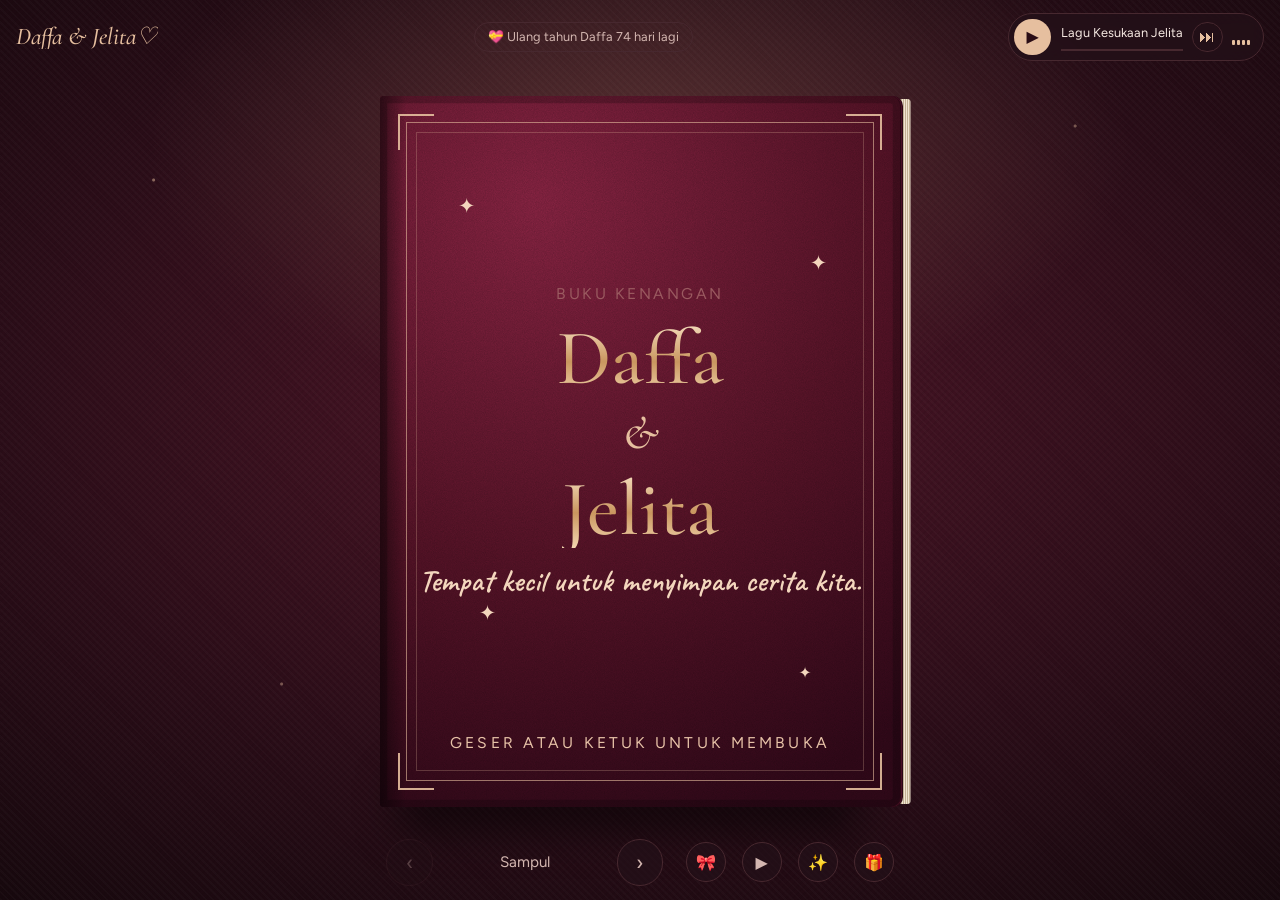
<file: index.html>
<!DOCTYPE html>
<html lang="id">
<head>
<meta charset="utf-8">
<meta name="viewport" content="width=device-width, initial-scale=1, viewport-fit=cover">
<title>Daffa &amp; Jelita</title>
<meta name="description" content="Buku kenangan Daffa dan Jelita.">
<link rel="preconnect" href="https://fonts.googleapis.com">
<link rel="preconnect" href="https://fonts.gstatic.com" crossorigin>
<link href="https://fonts.googleapis.com/css2?family=Cormorant+Garamond:ital,wght@0,500;0,600;1,500&family=Caveat:wght@600&family=Figtree:wght@400;500;600&display=swap" rel="stylesheet">
<link rel="stylesheet" href="css/style.css">
<link rel="stylesheet" href="css/extras.css">
</head>
<body>
<div class="desk" aria-hidden="true"></div>
<div class="candle-light" aria-hidden="true"></div>
<header class="top">
  <span class="top__brand" id="brand">Daffa &amp; Jelita</span>
  <span class="chip" id="chip"></span>
  <div class="player" id="player" hidden>
    <button class="player__btn" id="playBtn" type="button" aria-label="Putar musik">▶</button>
    <div class="player__info"><span class="player__title" id="songTitle"></span><span class="player__bar"><i id="progress"></i></span></div>
    <button class="player__next" id="nextBtn" type="button" aria-label="Lagu berikutnya" hidden>⏭</button>
    <span class="viz" aria-hidden="true"><i></i><i></i><i></i><i></i></span>
  </div>
</header>
<main class="stage">
  <div class="book book--closed" id="book" tabindex="0" aria-label="Buku kenangan. Gunakan tombol panah atau geser untuk membalik halaman.">
    <i class="edge edge--l" aria-hidden="true"></i><i class="edge edge--r" aria-hidden="true"></i><i class="tail" aria-hidden="true"></i>
    <div class="book__spread" id="bookSpread"></div>
  </div>
  <noscript><p>Aktifkan JavaScript untuk membuka buku ini.</p></noscript>
</main>
<footer class="ctl">
  <div class="ctl__nav">
    <button class="icon-btn" id="bookPrev" type="button" aria-label="Halaman sebelumnya">‹</button>
    <span id="bookCount" aria-live="polite"></span>
    <button class="icon-btn" id="bookNext" type="button" aria-label="Halaman berikutnya">›</button>
  </div>
  <div class="ctl__tools">
    <button class="icon-btn icon-btn--sm" id="stickBtn" type="button" aria-label="Tempel stiker" aria-pressed="false">🎀</button>
    <button class="icon-btn icon-btn--sm" id="autoBtn" type="button" aria-label="Mode cerita otomatis" aria-pressed="false">▶</button>
    <button class="icon-btn icon-btn--sm" id="menuBtn" type="button" aria-label="Menu ajaib" aria-pressed="false">✨</button>
    <button class="icon-btn icon-btn--sm" id="labBtn" type="button" aria-label="Kotak fitur" aria-pressed="false">🎁</button>
  </div>
</footer>
<div class="menu" id="menu" role="group" aria-label="Menu ajaib" hidden>
  <button type="button" id="mCandle" aria-pressed="false"><b>🕯️</b><span>Suasana lilin</span></button>
  <button type="button" id="mPetal"><b>💐</b><span>Hujan kelopak</span></button>
  <button type="button" id="mRandom"><b>🎲</b><span>Acak kenangan</span></button>
  <button type="button" id="mPaper"><b>🎨</b><span>Warna kertas</span></button>
  <button type="button" id="mSleep" aria-pressed="false"><b>🌙</b><span>Timer tidur</span></button>
  <button type="button" id="mFull"><b>⛶</b><span>Layar penuh</span></button>
  <button type="button" id="mSparkle" aria-pressed="true"><b>✨</b><span>Jejak kilau</span></button>
  <button type="button" id="mBalloon"><b>🎈</b><span>Balon hati</span></button>
  <button type="button" id="mRain" aria-pressed="false"><b>🌧️</b><span>Suara hujan</span></button>
  <button type="button" id="mMark"><b>🔖</b><span>Tandai halaman</span></button>
  <button type="button" id="mGoMark"><b>📑</b><span>Ke penanda</span></button>
  <button type="button" id="mFav"><b>💗</b><span>Foto favorit</span></button>
  <button type="button" id="sfxBtn" aria-pressed="true"><b id="sfxIcon">🔊</b><span>Suara halaman</span></button>
</div>
<button class="cat" id="cat" type="button" aria-label="Kucing kecil">🐱</button>
<div class="tray" id="tray" role="group" aria-label="Tempel stiker" hidden>
  <p class="tray__hint">Pilih stiker, lalu ketuk halaman untuk menempel. Ketuk stiker untuk melepas.</p>
  <div class="tray__row" id="trayRow"></div>
  <div class="tray__act"><button type="button" id="trayClear">Hapus di halaman ini</button><button type="button" id="trayDone">Selesai</button></div>
</div>

<div class="lightbox" id="lightbox" role="dialog" aria-modal="true" aria-label="Pratinjau foto" hidden>
  <button class="lb__fav" id="lbFav" type="button" aria-label="Tandai favorit">♡</button>
  <button class="lb__close" id="lbClose" type="button" aria-label="Tutup">✕</button>
  <button class="lb__nav lb__prev" id="lbPrev" type="button" aria-label="Sebelumnya">‹</button>
  <button class="lb__nav lb__next" id="lbNext" type="button" aria-label="Berikutnya">›</button>
  <div class="lb__body"><img id="lbImg" alt=""><div class="lb__meta" id="lbMeta"></div></div>
</div>
<audio id="audio" preload="none"></audio>

<script src="js/config.js"></script>
<script src="js/quotes.js"></script>
<script src="js/gallery.js"></script>
<script src="js/app.js"></script>
<script src="js/extras.js"></script>
</body>
</html>
</file>
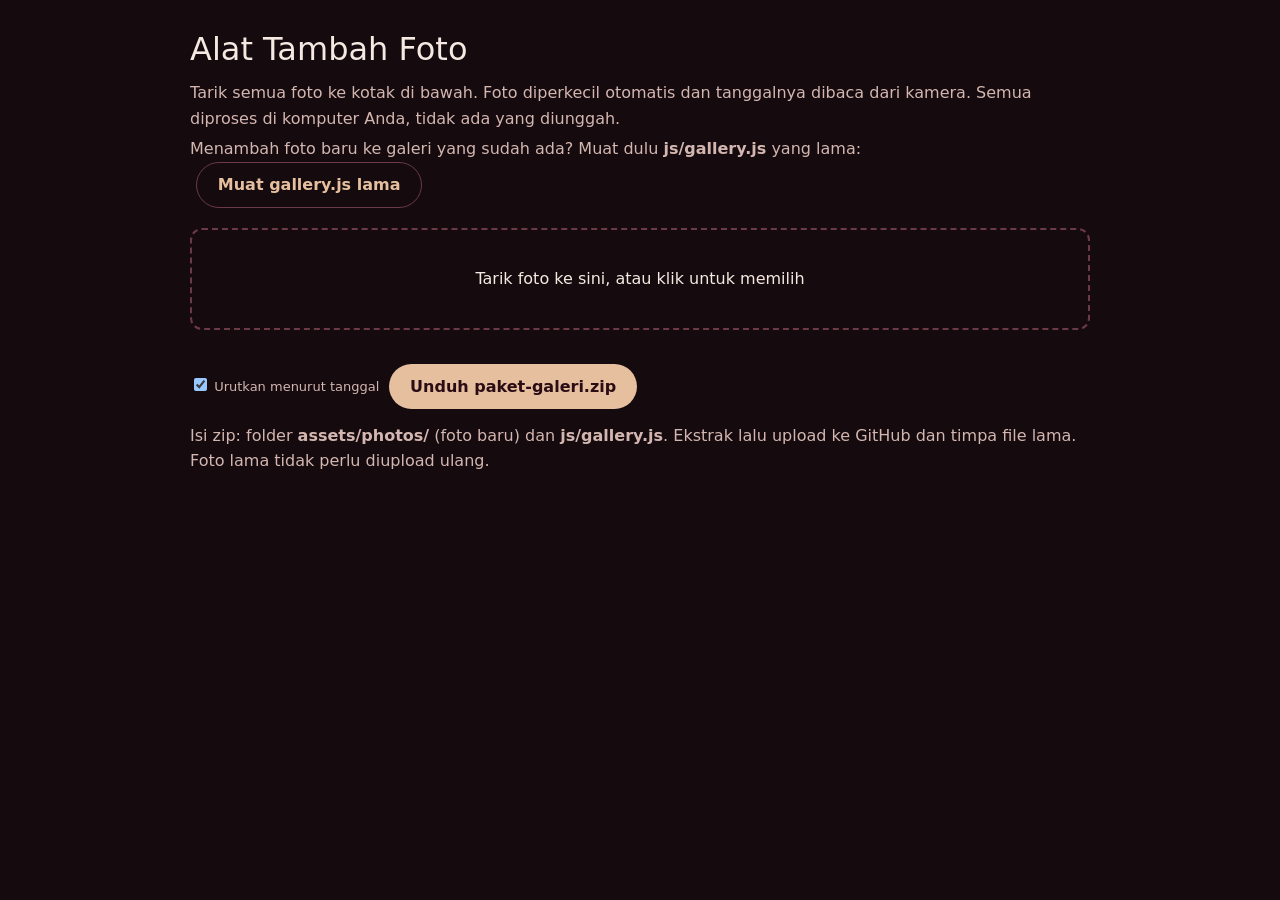
<file: tambah-foto.html>
<!DOCTYPE html>
<html lang="id"><head><meta charset="utf-8"><meta name="viewport" content="width=device-width,initial-scale=1">
<title>Alat Tambah Foto</title>
<style>
:root{color-scheme:dark}*{box-sizing:border-box}
body{margin:0;background:#150a0e;color:#f6e9e2;font:16px/1.6 system-ui,sans-serif;padding:24px}
main{max-width:900px;margin:auto}h1{font-weight:500;margin:0 0 4px}p{color:#d3b6b0;margin:.3rem 0}
.drop{margin:20px 0;border:2px dashed #6b3a46;border-radius:12px;padding:36px 16px;text-align:center;cursor:pointer}
.drop.on{background:#2a131b;border-color:#e6bf9f}
button,.btn{font:inherit;background:#e6bf9f;color:#2a0c15;border:0;border-radius:999px;padding:.6rem 1.3rem;cursor:pointer;font-weight:600}
.ghost{background:none;color:#e6bf9f;border:1px solid #6b3a46}
.row{display:grid;grid-template-columns:90px 1fr;gap:12px;padding:12px;margin:10px 0;background:#231119;border-radius:10px}
.row img{width:90px;height:90px;object-fit:cover;border-radius:6px;background:#35091a}
.f{display:grid;grid-template-columns:repeat(auto-fit,minmax(150px,1fr));gap:8px}
input[type=text],input[type=date],textarea{width:100%;font:inherit;font-size:14px;background:#150a0e;color:inherit;border:1px solid #47282f;border-radius:6px;padding:6px 8px}
label{font-size:13px;color:#d3b6b0;display:block}.bar{display:flex;gap:10px;flex-wrap:wrap;align-items:center;margin:14px 0}
#status{color:#e6bf9f;font-size:14px}.err{color:#ff9aa8;font-size:14px}.x{background:none;color:#ff9aa8;padding:0;font-size:13px}
</style></head><body><main>
<h1>Alat Tambah Foto</h1>
<p>Tarik semua foto ke kotak di bawah. Foto diperkecil otomatis dan tanggalnya dibaca dari kamera. Semua diproses di komputer Anda, tidak ada yang diunggah.</p>
<p>Menambah foto baru ke galeri yang sudah ada? Muat dulu <b>js/gallery.js</b> yang lama:
<label class="btn ghost" style="display:inline-block;margin-left:6px">Muat gallery.js lama<input id="old" type="file" accept=".js" hidden></label></p>
<div class="drop" id="drop">Tarik foto ke sini, atau klik untuk memilih<input id="pick" type="file" accept="image/*" multiple hidden></div>
<div class="bar"><span id="status"></span></div>
<div id="errs" class="err"></div>
<div id="list"></div>
<div class="bar"><label><input id="sort" type="checkbox" checked> Urutkan menurut tanggal</label><button id="dl" type="button">Unduh paket-galeri.zip</button></div>
<p>Isi zip: folder <b>assets/photos/</b> (foto baru) dan <b>js/gallery.js</b>. Ekstrak lalu upload ke GitHub dan timpa file lama. Foto lama tidak perlu diupload ulang.</p>
</main>
<script>
const $=id=>document.getElementById(id);
const MONTHS=["Januari","Februari","Maret","April","Mei","Juni","Juli","Agustus","September","Oktober","November","Desember"];
const idDate=iso=>{const m=/^(\d{4})-(\d{2})-(\d{2})$/.exec(iso||"");return m?`${+m[3]} ${MONTHS[+m[2]-1]} ${m[1]}`:""};
//#zip-start
function crc32(b){let c=0xFFFFFFFF;for(let i=0;i<b.length;i++){c^=b[i];for(let k=0;k<8;k++)c=(c>>>1)^(0xEDB88320&-(c&1));}return(~c)>>>0}
function makeZip(files){
  const enc=new TextEncoder(),parts=[],central=[];let offset=0;
  const w16=n=>[n&255,(n>>8)&255],w32=n=>[n&255,(n>>8)&255,(n>>16)&255,(n>>>24)&255];
  for(const f of files){
    const name=enc.encode(f.name),crc=crc32(f.data),size=f.data.length;
    const common=[...w16(20),...w16(0x0800),...w16(0),...w16(0),...w16(33),...w32(crc),...w32(size),...w32(size),...w16(name.length),...w16(0)];
    const local=new Uint8Array([...w32(0x04034b50),...common]);
    parts.push(local,name,f.data);
    central.push(new Uint8Array([...w32(0x02014b50),...w16(20),...common,...w16(0),...w16(0),...w16(0),...w32(0),...w32(offset)]),name);
    offset+=local.length+name.length+size;
  }
  const cdSize=central.reduce((a,p)=>a+p.length,0);
  const end=new Uint8Array([...w32(0x06054b50),...w16(0),...w16(0),...w16(files.length),...w16(files.length),...w32(cdSize),...w32(offset),...w16(0)]);
  return new Blob([...parts,...central,end],{type:"application/zip"});
}
//#zip-end
async function exifDate(file){
  try{
    const v=new DataView(await file.slice(0,131072).arrayBuffer());
    if(v.getUint16(0)!==0xFFD8)return null;
    let o=2;
    while(o<v.byteLength-10){
      const m=v.getUint16(o),len=v.getUint16(o+2);
      if(m===0xFFE1&&v.getUint32(o+4)===0x45786966)return readTiff(v,o+10);
      if((m&0xFF00)!==0xFF00)break;
      o+=2+len;
    }
  }catch(e){}
  return null;
}
function readTiff(v,t){
  const le=v.getUint16(t)===0x4949,u16=p=>v.getUint16(p,le),u32=p=>v.getUint32(p,le);
  const find=(ifd,tag)=>{const n=u16(ifd);for(let i=0;i<n;i++){const e=ifd+2+i*12;if(u16(e)===tag)return e}return null};
  const ptr=find(t+u32(t+4),0x8769);if(ptr===null)return null;
  const exif=t+u32(ptr+8);
  let e=find(exif,0x9003);if(e===null)e=find(exif,0x9004);if(e===null)return null;
  const off=t+u32(e+8);let s="";for(let i=0;i<10;i++)s+=String.fromCharCode(v.getUint8(off+i));
  const m=s.match(/^(\d{4}):(\d{2}):(\d{2})/);return m?`${m[1]}-${m[2]}-${m[3]}`:null;
}
const isoFromMs=ms=>{const d=new Date(ms);return`${d.getFullYear()}-${String(d.getMonth()+1).padStart(2,"0")}-${String(d.getDate()).padStart(2,"0")}`};
async function loadBitmap(file){
  if(window.createImageBitmap){try{return await createImageBitmap(file,{imageOrientation:"from-image"})}catch(e){}}
  const url=URL.createObjectURL(file);
  try{return await new Promise((res,rej)=>{const i=new Image();i.onload=()=>res(i);i.onerror=()=>rej(new Error("gagal"));i.src=url})}
  finally{setTimeout(()=>URL.revokeObjectURL(url),5000)}
}
const items=[];
const usedNames=()=>new Set(items.map(i=>i.name));
function uniqueName(base){const used=usedNames();let n=base,k=2;while(used.has(n))n=base+"-"+k++;return n}
async function addFiles(files){
  const list=[...files].filter(f=>/^image\//.test(f.type)||/\.(jpe?g|png|webp|heic|heif)$/i.test(f.name));
  $("errs").textContent="";const errs=[];
  for(let n=0;n<list.length;n++){
    const f=list[n];$("status").textContent=`Memproses ${n+1} dari ${list.length}...`;
    try{
      const taken=(await exifDate(f))||isoFromMs(f.lastModified);
      const bmp=await loadBitmap(f),s=Math.min(1,1600/Math.max(bmp.width,bmp.height));
      const cv=document.createElement("canvas");cv.width=Math.round(bmp.width*s);cv.height=Math.round(bmp.height*s);
      cv.getContext("2d").drawImage(bmp,0,0,cv.width,cv.height);
      const blob=await new Promise(r=>cv.toBlob(r,"image/jpeg",.82));
      if(!blob)throw new Error("gagal");
      const base=f.name.replace(/\.[^.]+$/,"").toLowerCase().replace(/[^a-z0-9]+/g,"-").replace(/^-|-$/g,"")||"foto";
      items.push({name:uniqueName(base),blob,thumb:URL.createObjectURL(blob),title:"",taken,location:"",caption:"",story:"",featured:false});
    }catch(e){errs.push(f.name)}
  }
  $("status").textContent=`${items.length} foto siap.`;
  if(errs.length)$("errs").textContent="Tidak bisa dibaca (format HEIC? ubah dulu ke JPG): "+errs.join(", ");
  render();
}
function render(){
  const box=$("list");box.innerHTML="";
  items.forEach((it,i)=>{
    const d=document.createElement("div");d.className="row";
    d.innerHTML=`<img alt=""><div><div class="f">
    <label>Judul<input type="text" data-i="${i}" data-k="title"></label>
    <label>Tanggal<input type="date" data-i="${i}" data-k="taken"></label>
    <label>Lokasi<input type="text" data-i="${i}" data-k="location"></label></div>
    <div class="f" style="margin-top:8px"><label>Caption<input type="text" data-i="${i}" data-k="caption"></label>
    <label>Cerita<input type="text" data-i="${i}" data-k="story"></label></div>
    <div class="bar" style="margin:8px 0 0"><label><input type="checkbox" data-i="${i}" data-k="featured"> Foto utama (tampil besar)</label>
    <button class="x" type="button" data-del="${i}">Hapus</button><span style="font-size:12px;color:#8a6a70">${it.existing?it.image:"assets/photos/"+it.name+".jpg"}</span></div></div>`;
    const img=d.querySelector("img");img.src=it.thumb||it.image||"";img.onerror=()=>{img.style.visibility="hidden"};
    d.querySelectorAll("[data-k]").forEach(inp=>{const k=inp.dataset.k;if(k==="featured")inp.checked=!!it.featured;else inp.value=it[k]||""});
    box.appendChild(d);
  });
}
$("list").addEventListener("input",e=>{const t=e.target,i=t.dataset.i;if(i===undefined)return;items[i][t.dataset.k]=t.dataset.k==="featured"?t.checked:t.value});
$("list").addEventListener("click",e=>{const i=e.target.dataset.del;if(i===undefined)return;items.splice(+i,1);render();$("status").textContent=`${items.length} foto siap.`});
const drop=$("drop");
drop.onclick=()=>$("pick").click();
$("pick").onchange=e=>{addFiles(e.target.files);e.target.value=""};
["dragenter","dragover"].forEach(ev=>drop.addEventListener(ev,e=>{e.preventDefault();drop.classList.add("on")}));
["dragleave","drop"].forEach(ev=>drop.addEventListener(ev,e=>{e.preventDefault();drop.classList.remove("on")}));
drop.addEventListener("drop",e=>addFiles(e.dataTransfer.files));
$("old").onchange=async e=>{
  const f=e.target.files[0];if(!f)return;
  try{
    const data=new Function((await f.text())+"\n;return galleryData;")();
    data.forEach(g=>{const base=(g.image||"").split("/").pop().replace(/\.[^.]+$/,"");items.push({existing:true,image:g.image,name:base,thumb:"",title:g.title||"",taken:g.taken||"",location:g.location||"",caption:g.caption||"",story:g.story||"",featured:!!g.featured,date:g.date,id:g.id})});
    $("status").textContent=`${data.length} foto lama dimuat. Total ${items.length}.`;render();
  }catch(err){$("errs").textContent="gallery.js lama tidak bisa dibaca."}
  e.target.value="";
};
$("dl").onclick=async()=>{
  if(!items.length){alert("Belum ada foto.");return}
  const order=items.map((it,i)=>({it,i}));
  if($("sort").checked)order.sort((a,b)=>(a.it.taken||"9999").localeCompare(b.it.taken||"9999")||a.i-b.i);
  const data=order.map(({it})=>{
    const o={image:it.existing?it.image:"assets/photos/"+it.name+".jpg"};
    if(it.title)o.title=it.title;
    if(it.taken){o.taken=it.taken;o.date=idDate(it.taken)}else if(it.date)o.date=it.date;
    if(it.location)o.location=it.location;if(it.caption)o.caption=it.caption;if(it.story)o.story=it.story;if(it.featured)o.featured=true;
    return o;
  });
  const js="// Dibuat otomatis oleh tambah-foto.html. Boleh diedit manual.\nconst galleryData = "+JSON.stringify(data,null,2)+";\n";
  const files=[{name:"js/gallery.js",data:new TextEncoder().encode(js)}];
  for(const it of items)if(!it.existing)files.push({name:"assets/photos/"+it.name+".jpg",data:new Uint8Array(await it.blob.arrayBuffer())});
  const a=document.createElement("a");a.href=URL.createObjectURL(makeZip(files));a.download="paket-galeri.zip";document.body.appendChild(a);a.click();a.remove();
};
</script></body></html>
</file>
<file: css/extras.css>
/* ===== Kotak Fitur (extras) ===== */
.fxl{position:fixed;inset:0;pointer-events:none;overflow:hidden;z-index:80}
.fxl>div{position:absolute;inset:0}
.fx-snow i{position:absolute;top:-12px;border-radius:50%;background:#fff;opacity:.8;animation:fxfall linear infinite}
@keyframes fxfall{to{transform:translate(var(--sx,0),108vh)}}
.fx-ff i{position:absolute;width:5px;height:5px;border-radius:50%;background:#ffe9a8;box-shadow:0 0 10px 3px rgba(255,230,150,.7);opacity:0;animation:fxwander linear infinite}
@keyframes fxwander{0%{transform:translate(0,0);opacity:0}15%{opacity:1}35%{transform:translate(var(--x1),var(--y1))}65%{transform:translate(var(--x2),var(--y2));opacity:.85}100%{transform:translate(var(--x1),var(--y2));opacity:0}}
.fx-rise i,.fx-bub i{position:absolute;bottom:-12vh;font-style:normal;animation:fxrise linear infinite}
.fx-bub i{border-radius:50%;border:1px solid rgba(255,255,255,.55);background:radial-gradient(circle at 30% 30%,rgba(255,255,255,.5),rgba(255,255,255,.05) 60%)}
@keyframes fxrise{to{transform:translate(var(--sx,0),-118vh)}}
.fx-fogs{position:absolute;inset:0;pointer-events:none}.fx-fogs i{position:absolute;left:-30%;width:90%;height:36%;background:radial-gradient(ellipse,rgba(255,255,255,.08),transparent 70%);animation:fxfog linear infinite alternate}
@keyframes fxfog{to{transform:translateX(60%)}}
.fx-aurora{position:absolute;left:0;right:0;top:0;height:48%!important;bottom:auto;background:linear-gradient(100deg,transparent,rgba(120,255,200,.14),rgba(200,120,255,.16),rgba(120,200,255,.12),transparent);background-size:220% 100%;-webkit-mask-image:linear-gradient(#000,transparent);mask-image:linear-gradient(#000,transparent);animation:fxaur 16s linear infinite}
@keyframes fxaur{to{background-position:-220% 0}}
.fx-vig{background:radial-gradient(75% 65% at 50% 50%,transparent 55%,rgba(0,0,0,.65))}
.fx-cine::before,.fx-cine::after{content:"";position:fixed;left:0;right:0;height:7vh;background:#000;z-index:95;pointer-events:none}
.fx-cine::before{top:0}.fx-cine::after{bottom:0}
.fx-grain{opacity:.14;background-image:url("data:image/svg+xml;utf8,<svg xmlns='http://www.w3.org/2000/svg' width='160' height='160'><filter id='n'><feTurbulence type='fractalNoise' baseFrequency='.9' numOctaves='2' stitchTiles='stitch'/></filter><rect width='100%' height='100%' filter='url(%23n)'/></svg>");animation:fxgr .5s steps(3) infinite}
@keyframes fxgr{33%{background-position:40px 20px}66%{background-position:-30px 50px}}
.fx-flit i{position:absolute;font-style:normal;font-size:26px;animation:fxflit ease-in-out infinite alternate}
@keyframes fxflit{0%{transform:translate(0,0) rotate(-8deg)}50%{transform:translate(var(--x1),var(--y1)) rotate(10deg)}100%{transform:translate(var(--x2),var(--y2)) rotate(-6deg)}}
.walker{position:fixed;bottom:.2rem;left:0;z-index:70;font-size:1.8rem;font-style:normal;pointer-events:none}
.fx-curtain{position:fixed!important;inset:0;z-index:200;pointer-events:none}
.fx-curtain i{position:absolute;top:0;bottom:0;width:52%;background:repeating-linear-gradient(90deg,#7a1228 0 18px,#5a0d1d 18px 34px,#8c1a33 34px 46px);transition:transform 1.3s cubic-bezier(.6,.05,.3,1);box-shadow:0 0 40px rgba(0,0,0,.7)}
.fx-curtain .cl{left:0;transform:translateX(-100%)}.fx-curtain .cr{right:0;transform:translateX(100%)}
.fx-curtain.shut .cl,.fx-curtain.shut .cr{transform:none}
.deskc-1 .desk{filter:hue-rotate(205deg)}.deskc-2 .desk{filter:hue-rotate(95deg)}.deskc-3 .desk{filter:grayscale(1) brightness(.85)}
.frm-1 .polaroid{background:#1d1316;color:#f6e9e2}.frm-1 .polaroid__cap small{color:#cdb8b0}
.frm-2 .polaroid{background:#ffe3ec}.frm-3 .polaroid{background:#f4ead8;box-shadow:none}
/* overlay & modal */
.fxo{position:fixed;inset:0;z-index:170;display:grid;place-items:center;background:rgba(12,4,7,.78);backdrop-filter:blur(5px)}
.fxo__x{position:absolute;top:.8rem;right:.8rem;width:2.6rem;height:2.6rem;border-radius:50%;border:1px solid rgba(255,246,240,.4);background:rgba(0,0,0,.3);color:#fff6f0;font-size:1.1rem;cursor:pointer;z-index:3}
.fxm__card{position:relative;width:min(94vw,460px);max-height:86svh;overflow:auto;padding:1.4rem 1.2rem 1.2rem;background:#231119;border:1px solid var(--line);border-radius:18px;box-shadow:0 20px 60px rgba(0,0,0,.6);text-align:center}
.fxm__card h3{font:500 1.7rem var(--font-display);color:var(--accent);margin-bottom:.8rem}.fxm__card .fxo__x{top:.6rem;right:.6rem;width:2.2rem;height:2.2rem;font-size:.9rem}
.fxm__btn{margin:.3rem;padding:.55rem 1rem;border-radius:999px;border:1px solid var(--line);background:rgba(230,191,159,.08);color:var(--text);cursor:pointer;font:inherit;font-size:.9rem}
.fxm__btn:hover{background:rgba(230,191,159,.2)}
.fxm__row{display:flex;flex-wrap:wrap;justify-content:center}.fxm__info{font-size:.85rem;color:var(--muted);margin:.5rem 0}
.fxm__ta,.fxm__in{display:block;width:100%;margin:.4rem 0;padding:.6rem .8rem;border-radius:10px;border:1px solid var(--line);background:#150a0e;color:var(--text);font:inherit}
.fxm__ta{min-height:6rem;resize:vertical}
.fxm__big{font-size:4.5rem;line-height:1;cursor:pointer;margin:.6rem 0;user-select:none}.fxm__big.shake{animation:fxshake .5s}
@keyframes fxshake{20%{transform:rotate(-14deg)}40%{transform:rotate(12deg)}60%{transform:rotate(-9deg)}80%{transform:rotate(6deg)}}
.fxm__big2{font:600 1.7rem/1.3 var(--font-hand);color:var(--text);margin:1rem 0}.fxm__res{font:600 1.5rem/1.3 var(--font-hand);color:var(--accent);margin:.8rem 0;min-height:2rem}
.fx-guess__img{max-width:100%;max-height:42svh;margin:0 auto .6rem;border:8px solid #fffaf2;border-radius:2px;display:block}
.fx-sheet{display:grid;grid-template-columns:repeat(auto-fill,minmax(80px,1fr));gap:.4rem}
.fx-sheet__t{padding:0;border:0;background:#150a0e;aspect-ratio:1;cursor:pointer;overflow:hidden;border-radius:4px}.fx-sheet__t img{width:100%;height:100%;object-fit:cover;transition:transform .4s}.fx-sheet__t:hover img{transform:scale(1.1)}
.fx-mem{display:grid;gap:.5rem;margin-top:.5rem}
.mcard{position:relative;aspect-ratio:1;padding:0;border:0;background:none;cursor:pointer;perspective:600px}
.mcard__b,.mcard__f{position:absolute;inset:0;display:grid;place-items:center;border-radius:8px;backface-visibility:hidden;transition:transform .5s}
.mcard__b{background:linear-gradient(135deg,#7a1f3d,#3b0b1c);font-size:1.6rem;border:1px solid rgba(230,191,159,.4)}
.mcard__f{transform:rotateY(180deg);overflow:hidden;background:#fffaf2;padding:3px}.mcard__f img{width:100%;height:100%;object-fit:cover;border-radius:5px}
.mcard.up .mcard__b{transform:rotateY(180deg)}.mcard.up .mcard__f{transform:none}.mcard.ok{opacity:.55}
/* slideshow */
.fx-reel{background:#000;z-index:180}.fx-reel img{position:absolute;inset:0;width:100%;height:100%;object-fit:contain;opacity:0;transition:opacity 1.6s}
.fx-reel img.on{opacity:1;animation:fxkb 7s ease-out forwards}
@keyframes fxkb{from{transform:scale(1)}to{transform:scale(1.07) translate(var(--kx,0),var(--ky,0))}}
.fx-reel__cap{position:absolute;left:0;right:0;bottom:6vh;text-align:center;font:600 clamp(1.4rem,4vw,2.2rem) var(--font-hand);color:#fff6ec;text-shadow:0 2px 10px rgba(0,0,0,.8);z-index:2}
/* langit */
.fx-sky{background:radial-gradient(80% 80% at 50% 40%,#1b0f2a,#07030c)}
.fx-sky svg{position:absolute;inset:0;width:100%;height:100%}.fx-sky polyline{fill:none;stroke:rgba(230,191,159,.35);stroke-width:1;vector-effect:non-scaling-stroke;stroke-dasharray:4 4}
.fx-sky__s{position:absolute;translate:-50% -50%;background:none;border:0;color:#ffe9b8;font-size:1.7rem;cursor:pointer;text-shadow:0 0 12px rgba(255,220,150,.9);animation:fxtw 3s ease-in-out infinite}
@keyframes fxtw{50%{opacity:.45;transform:scale(.8)}}
.fx-sky__h{position:absolute;bottom:3vh;left:0;right:0;text-align:center;color:var(--muted);font-size:.9rem}
/* napas */
.fx-breathe{background:radial-gradient(70% 70% at 50% 50%,#2a1520,#0d0509)}
.fx-breathe__ring{width:min(60vw,320px);aspect-ratio:1;border-radius:50%;background:radial-gradient(circle,rgba(230,191,159,.35),rgba(230,191,159,.05) 70%);border:1px solid rgba(230,191,159,.5);animation:fxbreath 14s ease-in-out infinite}
@keyframes fxbreath{0%{transform:scale(.55)}28%,57%{transform:scale(1)}100%{transform:scale(.55)}}
.fx-breathe__t{position:absolute;bottom:18vh;font:600 1.8rem var(--font-hand);color:var(--accent)}
/* jam */
.fx-clock{position:fixed!important;inset:auto!important;left:1rem;top:4.2rem;width:78px;height:78px;border-radius:50%;background:rgba(35,17,25,.7);border:1px solid var(--line);z-index:85}
.fx-clock i{position:absolute;left:50%;bottom:50%;width:2px;background:var(--accent);transform-origin:50% 100%;border-radius:2px}
.fx-clock .h{height:20px}.fx-clock .m{height:30px;opacity:.85}.fx-clock .s{height:32px;width:1px;background:#e0526f}
.fx-clock b{position:absolute;left:50%;top:50%;width:6px;height:6px;margin:-3px;border-radius:50%;background:var(--accent)}
/* kalender */
.cal__head{display:flex;align-items:center;justify-content:space-between;margin-bottom:.5rem}.cal__head strong{font:500 1.3rem var(--font-display)}
.cal__grid{display:grid;grid-template-columns:repeat(7,1fr);gap:3px}.cal__dow{font-size:.7rem;color:var(--muted)}
.cal__d{position:relative;aspect-ratio:1;display:grid;place-items:center;border-radius:8px;font-size:.85rem;background:rgba(255,255,255,.03)}
.cal__d i{position:absolute;top:-3px;right:0;font-size:.8rem;font-style:normal}.cal__d.sp{background:rgba(224,82,111,.25)}.cal__d.ms{background:rgba(230,191,159,.14)}.cal__d.today{outline:2px solid var(--accent)}
/* papan gambar */
.fx-draw{background:#24101a;z-index:185;place-items:stretch}.fx-draw canvas{width:100%;height:100%;touch-action:none;cursor:crosshair}
.fx-draw__bar{position:absolute;left:50%;bottom:1rem;translate:-50% 0;display:flex;flex-wrap:wrap;gap:.3rem;justify-content:center;padding:.5rem;max-width:96vw;background:rgba(35,17,25,.92);border:1px solid var(--line);border-radius:16px}
.fx-draw__bar .sw{width:1.9rem;height:1.9rem;border-radius:50%;border:2px solid rgba(255,255,255,.5);cursor:pointer}
/* statistik & lencana */
.fx-stat,.fx-badges{display:grid;grid-template-columns:repeat(auto-fill,minmax(96px,1fr));gap:.5rem}
.fx-stat>div,.fx-badges>div{display:flex;flex-direction:column;align-items:center;gap:.1rem;padding:.7rem .3rem;border:1px solid var(--line);border-radius:12px;background:rgba(255,255,255,.03)}
.fx-stat b,.fx-badges b{font-size:1.5rem;font-weight:400}.fx-stat strong{font:500 1.4rem var(--font-display);color:var(--accent)}.fx-stat span,.fx-badges span{font-size:.72rem;color:var(--muted)}
.fx-badges strong{font-size:.82rem}.fx-badges>div{opacity:.35;filter:grayscale(1)}.fx-badges>div.on{opacity:1;filter:none;border-color:var(--accent)}
/* roda */
.wheel{position:relative;width:min(70vw,300px);margin:.4rem auto 1rem}.wheel canvas{width:100%;display:block;border-radius:50%;transition:transform 4.5s cubic-bezier(.12,.7,.1,1);box-shadow:0 0 0 4px rgba(230,191,159,.5)}
.wheel__pin{position:absolute;top:-12px;left:50%;margin-left:-11px;border:11px solid transparent;border-top:20px solid #e6bf9f}
/* eq, fokus */
.fx-eq{top:auto!important;bottom:0;height:12vh;display:flex;align-items:flex-end;gap:3px;padding:0 1vw;opacity:.28}
.fx-eq i{flex:1;height:100%;background:linear-gradient(var(--accent),transparent);border-radius:3px 3px 0 0;transform-origin:bottom;transform:scaleY(.08);animation:fxeq 1s ease-in-out infinite;animation-play-state:paused}
.playing .fx-eq i{animation-play-state:running}@keyframes fxeq{50%{transform:scaleY(1)}}
.fx-focus .top,.fx-focus .ctl,.fx-focus .chip,.fx-focus .cat{opacity:0;pointer-events:none}
.fx-exit{position:fixed;top:.8rem;right:.8rem;z-index:150;padding:.4rem .9rem;border-radius:999px;border:1px solid var(--line);background:rgba(35,17,25,.85);color:var(--text);cursor:pointer;font-size:.8rem}
/* kotak fitur */
.lab{position:fixed;left:50%;bottom:calc(7.5rem + env(safe-area-inset-bottom,0px));translate:-50% 0;z-index:165;width:min(95vw,560px);max-height:min(68svh,520px);display:flex;flex-direction:column;background:rgba(30,14,21,.97);border:1px solid var(--line);border-radius:20px;box-shadow:0 20px 60px rgba(0,0,0,.6);overflow:hidden}
.lab[hidden]{display:none}
.lab__head{position:relative;padding:.9rem 3rem .4rem 1.1rem}.lab__head h3{font:500 1.5rem var(--font-display);color:var(--accent)}.lab .fxo__x{top:.6rem;right:.6rem;width:2.1rem;height:2.1rem;font-size:.85rem}
.lab__tabs{display:flex;gap:.3rem;padding:.2rem 1rem .6rem;overflow-x:auto}.lab__tabs button{flex:none;padding:.35rem .9rem;border-radius:999px;border:1px solid var(--line);background:none;color:var(--muted);cursor:pointer;font:inherit;font-size:.85rem}
.lab__tabs button.is-on{background:var(--accent);color:#2a0c15;border-color:var(--accent)}
.lab__grid{display:grid;grid-template-columns:repeat(auto-fill,minmax(150px,1fr));gap:.5rem;padding:0 1rem 1rem;overflow-y:auto}
.lab__item{display:grid;grid-template-columns:auto 1fr;gap:0 .6rem;align-items:center;text-align:left;padding:.6rem .7rem;border:1px solid var(--line);border-radius:12px;background:rgba(255,255,255,.03);color:var(--text);cursor:pointer}
.lab__item b{grid-row:1/3;font-size:1.5rem;font-weight:400}.lab__n{font-size:.88rem;font-weight:600}.lab__item small{font-size:.72rem;color:var(--muted);line-height:1.25}
.lab__item[aria-pressed="true"]{border-color:var(--accent);background:rgba(230,191,159,.14)}
@media (max-width:899px){.lab{bottom:calc(10.5rem + env(safe-area-inset-bottom,0px))}.fx-clock{top:3.6rem}}
@media (prefers-reduced-motion:reduce){.fx-aurora,.fx-grain,.fx-breathe__ring{animation:none}}
</file>
<file: css/style.css>
:root{
  --space-xs:.5rem;--space-sm:1rem;--space-md:1.5rem;--space-lg:2.5rem;
  --z-base:1;--z-book:10;--z-top:100;--z-lightbox:1000;
  --font-display:"Cormorant Garamond",Georgia,"Times New Roman",serif;
  --font-hand:"Caveat","Segoe Script","Bradley Hand",cursive;
  --font-body:"Figtree",system-ui,-apple-system,"Segoe UI",sans-serif;
  --ease:cubic-bezier(.2,.7,.2,1);
  --bg:#12070b;--surface:#231119;--text:#f6e9e2;--muted:#d3b6b0;--accent:#e6bf9f;--line:#47282f;
  --ink:#3a1c24;--ink-soft:#6b4a4a;--wine:#7a1f3d;
  --pw:min(46vw,calc((100svh - 10rem) * .73),520px);
  color-scheme:dark;
}
*{box-sizing:border-box;margin:0}
html,body{height:100%}
body{display:grid;grid-template-rows:auto minmax(0,1fr) auto;height:100svh;overflow:hidden;background:var(--bg);color:var(--text);font:400 1rem/1.6 var(--font-body)}
button{font:inherit;color:inherit}
:focus-visible{outline:2px solid var(--accent);outline-offset:3px}
/* meja */
.desk{position:fixed;inset:0;z-index:0;pointer-events:none;
  background:
   radial-gradient(circle at 12% 20%,rgba(230,191,159,.5) 0 1px,transparent 2px),radial-gradient(circle at 84% 14%,rgba(230,191,159,.4) 0 1px,transparent 2px),
   radial-gradient(circle at 70% 82%,rgba(230,191,159,.35) 0 1px,transparent 2px),radial-gradient(circle at 22% 76%,rgba(230,191,159,.4) 0 1px,transparent 2px),
   repeating-linear-gradient(45deg,rgba(255,255,255,.018) 0 2px,transparent 2px 5px),repeating-linear-gradient(-45deg,rgba(0,0,0,.05) 0 2px,transparent 2px 5px),
   radial-gradient(90% 75% at 50% 45%,#4d1527 0%,#2b0d18 55%,#12070b 100%)}
.top,.stage,.ctl{position:relative;z-index:var(--z-base)}
.top{z-index:var(--z-top);display:flex;justify-content:space-between;align-items:center;gap:var(--space-sm);padding:.8rem 1rem}
.top__brand{font:italic 500 1.5rem/1 var(--font-display);color:var(--accent);white-space:nowrap;overflow:hidden;text-overflow:ellipsis}
.stage{display:grid;place-items:center;min-height:0;padding-inline:.75rem}
.ctl{display:flex;justify-content:center;align-items:center;gap:var(--space-md);padding:.6rem 1rem calc(.9rem + env(safe-area-inset-bottom,0px));color:var(--muted);font-size:.95rem}
.ctl span{min-width:9.5rem;text-align:center}
.icon-btn{width:2.9rem;height:2.9rem;border-radius:50%;border:1px solid var(--line);background:rgba(35,17,25,.6);cursor:pointer;font-size:1.3rem;transition:transform .3s var(--ease),background .3s}
.icon-btn:hover:not(:disabled){transform:scale(1.07);background:var(--surface)}.icon-btn:disabled{opacity:.3;cursor:default}
/* buku */
.book{position:relative;width:calc(var(--pw) * 2);touch-action:pan-y;user-select:none;-webkit-user-select:none;transition:transform .85s var(--ease);outline-offset:14px}
.book--closed{transform:translateX(calc(var(--pw) * -.5))}
.book__spread{position:relative;display:grid;grid-template-columns:1fr 1fr;perspective:2600px}
.page{--u:calc(var(--pw) / 100);position:relative;width:100%;height:calc(var(--pw) * 1.367);overflow:hidden;color:var(--ink);padding:calc(var(--u) * 7) calc(var(--u) * 7) calc(var(--u) * 11);
  background-color:#f1e4cf;background-image:url("data:image/svg+xml;utf8,<svg xmlns='http://www.w3.org/2000/svg' width='180' height='180'><filter id='n'><feTurbulence type='fractalNoise' baseFrequency='.85' numOctaves='2'/><feColorMatrix values='0 0 0 0 .35 0 0 0 0 .2 0 0 0 0 .1 0 0 0 .1 0'/></filter><rect width='100%' height='100%' filter='url(%23n)'/></svg>"),linear-gradient(135deg,rgba(255,255,255,.55),rgba(120,70,40,.07))}
.page--l{border-radius:5px 0 0 5px}
.page--r{border-radius:0 5px 5px 0}
.page--l::after,.page--r::after{content:"";position:absolute;top:0;bottom:0;width:16%;pointer-events:none}
.page--l::after{right:0;background:linear-gradient(90deg,transparent,rgba(70,35,25,.25))}.page--r::after{left:0;background:linear-gradient(270deg,transparent,rgba(70,35,25,.25))}
.page--void{visibility:hidden;box-shadow:none}
.page--blank{background-image:linear-gradient(135deg,rgba(255,255,255,.4),rgba(120,70,40,.1))}
.page--ribbon::before{content:"";position:absolute;top:0;right:calc(var(--u) * 8);width:calc(var(--u) * 3.4);height:calc(var(--u) * 15);background:linear-gradient(#a8505f,#7a1f3d);clip-path:polygon(0 0,100% 0,100% 100%,50% 86%,0 100%);z-index:2}
.page--col{display:flex;flex-direction:column;gap:calc(var(--u) * 2.5)}
.page--center{display:flex;flex-direction:column;align-items:center;justify-content:center;text-align:center;gap:calc(var(--u) * 2)}
.page--scroll{overflow-y:auto;scrollbar-width:none}.page--scroll::-webkit-scrollbar{display:none}
.page--lined{background-image:repeating-linear-gradient(transparent 0 calc(var(--u) * 6.4 - 1px),rgba(122,31,61,.13) calc(var(--u) * 6.4 - 1px) calc(var(--u) * 6.4)),url("data:image/svg+xml;utf8,<svg xmlns='http://www.w3.org/2000/svg' width='180' height='180'><filter id='n'><feTurbulence type='fractalNoise' baseFrequency='.85' numOctaves='2'/><feColorMatrix values='0 0 0 0 .35 0 0 0 0 .2 0 0 0 0 .1 0 0 0 .1 0'/></filter><rect width='100%' height='100%' filter='url(%23n)'/></svg>")}
.page h3{font:500 calc(var(--u) * 9)/1.05 var(--font-display);color:var(--wine);overflow-wrap:anywhere}
.page p{max-width:none;font-size:calc(var(--u) * 3.9);line-height:1.55;color:var(--ink);overflow-wrap:break-word}
.page .kicker{font-size:calc(var(--u) * 3);letter-spacing:.16em;text-transform:uppercase;color:#9a5a60}
.page .hand{font:600 calc(var(--u) * 5.8)/1.3 var(--font-hand);color:var(--ink)}
.page .letter{white-space:pre-line;margin-bottom:calc(var(--u) * 2)}.letter__from{text-align:right}
.page__no{position:absolute;bottom:calc(var(--u) * 3.2);left:0;right:0;text-align:center;font-size:calc(var(--u) * 3);color:#8a6a60}
/* sampul */
.page--cover{display:flex;flex-direction:column;align-items:center;justify-content:center;text-align:center;gap:calc(var(--u) * 2.5);cursor:pointer;border-radius:3px 10px 10px 3px;color:#f3d6bd;
  background-image:url("data:image/svg+xml;utf8,<svg xmlns='http://www.w3.org/2000/svg' width='140' height='140'><filter id='n'><feTurbulence type='fractalNoise' baseFrequency='1.1' numOctaves='2'/><feColorMatrix values='0 0 0 0 0 0 0 0 0 0 0 0 0 0 0 0 0 0 .22 0'/></filter><rect width='100%' height='100%' filter='url(%23n)'/></svg>"),radial-gradient(120% 90% at 30% 15%,var(--cv1,#8c2545),var(--cv2,#5a1429) 55%,var(--cv3,#33091a));
  box-shadow:inset 0 0 0 calc(var(--u) * 1.4) rgba(0,0,0,.22),1px 0 #2a0714,2px 0 #4a1024,3px 0 #2a0714}
.page--cover::after{display:none}
.page--cover::before{content:"";position:absolute;inset:calc(var(--u) * 5);border:1px solid rgba(230,191,159,.6);pointer-events:none;outline:1px solid rgba(230,191,159,.25);outline-offset:calc(var(--u) * -2.2)}
.cover__spine{position:absolute;left:0;top:0;bottom:0;width:calc(var(--u) * 5);background:linear-gradient(90deg,rgba(0,0,0,.45),transparent)}
.page--cover h3{font-size:calc(var(--u) * 15);line-height:1;background:linear-gradient(180deg,#f9e3c6,#c9965f 55%,#f3d6b0);-webkit-background-clip:text;background-clip:text;color:transparent}
.page--cover .amp{font:italic 500 calc(var(--u) * 9)/1 var(--font-display);color:#e6bf9f}
.page--cover p{color:#e8c3a8}.page--cover .hand{color:#f3d6bd;font-size:calc(var(--u) * 6)}
.cover__hint{position:absolute;bottom:calc(var(--u) * 10);font-size:calc(var(--u) * 3)!important;letter-spacing:.2em;text-transform:uppercase;animation:hint 2.6s ease-in-out infinite}
@keyframes hint{50%{opacity:.35}}
/* counter */
.cnt{margin-top:auto;text-align:center;border-top:1px dashed #b79a8a;padding-top:calc(var(--u) * 3)}
.cnt__days{font:500 calc(var(--u) * 5)/1.1 var(--font-display)!important}
.cnt__days b{display:block;font-size:calc(var(--u) * 16);color:var(--wine);font-variant-numeric:tabular-nums;line-height:1}
.cnt__sub{color:var(--ink-soft)!important;font-variant-numeric:tabular-nums}
/* toc */
.toc{list-style:none;padding:0}
.toc button{display:flex;justify-content:space-between;gap:var(--space-sm);width:100%;padding:calc(var(--u) * 1.6) 0;background:none;border:0;border-bottom:1px dotted #b79a8a;font:600 calc(var(--u) * 5)/1.2 var(--font-hand);color:var(--ink);text-align:left;cursor:pointer}
.toc button:hover{color:var(--wine)}
/* timeline */
.tl{list-style:none;padding:0 0 0 calc(var(--u) * 4);border-left:1px solid #b79a8a;margin-top:calc(var(--u) * 2)}
.tl li{position:relative;padding:0 0 calc(var(--u) * 4) calc(var(--u) * 4)}
.tl li::before{content:"";position:absolute;left:calc(var(--u) * -6.2);top:calc(var(--u) * 1.2);width:calc(var(--u) * 2.4);height:calc(var(--u) * 2.4);border-radius:50%;background:var(--wine)}
.tl time{font-size:calc(var(--u) * 3.2);color:var(--wine);font-weight:600}.tl strong{display:block;font:600 calc(var(--u) * 5.6)/1.1 var(--font-hand)}
.bigdate{font:500 calc(var(--u) * 26)/.9 var(--font-display);color:var(--wine)}
.quote{font:italic 500 calc(var(--u) * 8)/1.25 var(--font-display)!important;color:var(--wine)!important;transition:opacity .4s}.quote.is-fading{opacity:0}
.paper-btn{margin-top:calc(var(--u) * 3);padding:calc(var(--u) * 1.6) calc(var(--u) * 4);background:none;border:1px solid var(--wine);border-radius:999px;color:var(--wine);font-size:calc(var(--u) * 3.4);cursor:pointer}
.paper-btn:hover{background:rgba(122,31,61,.08)}
.dl{display:grid;gap:calc(var(--u) * 4);margin-top:calc(var(--u) * 3)}
.dl div{border-top:1px dashed #b79a8a;padding-top:calc(var(--u) * 2)}.dl dt{font-size:calc(var(--u) * 3.2);color:var(--ink-soft)}.dl dd{font:600 calc(var(--u) * 7)/1.1 var(--font-hand);color:var(--wine)}
.dl small{display:block;font-size:calc(var(--u) * 3.2);color:var(--ink-soft)}
/* foto */
.pg{display:grid;gap:calc(var(--u) * 4)}
.pg--1{grid-template-rows:minmax(0,1fr);padding-inline:calc(var(--u) * 8)}
.pg--2{grid-template-rows:repeat(2,minmax(0,1fr))}
.pg--3{grid-template-columns:repeat(2,minmax(0,1fr));grid-template-rows:minmax(0,1.25fr) minmax(0,1fr)}.pg--3>:first-child{grid-column:1/-1}
.slot{flex:1;min-height:0;display:grid;padding-inline:calc(var(--u) * 6)}
.polaroid{position:relative;display:flex;flex-direction:column;min-height:0;min-width:0;padding:calc(var(--u) * 1.8) calc(var(--u) * 1.8) 0;background:#fffaf2;border:0;color:var(--ink);font:inherit;text-align:center;box-shadow:0 6px 16px rgba(60,28,20,.32);transform:rotate(var(--tilt,0deg));transition:transform .35s var(--ease)}
button.polaroid{cursor:pointer}.polaroid--static{cursor:default}
button.polaroid:hover,button.polaroid:focus-visible{transform:rotate(0) scale(1.02);z-index:2}
.polaroid::before{content:"";position:absolute;top:calc(var(--u) * -2.2);left:50%;width:calc(var(--u) * 16);height:calc(var(--u) * 4.6);margin-left:calc(var(--u) * -8);background:rgba(214,170,140,.62);transform:rotate(-3deg);z-index:1}
.polaroid:nth-child(2)::before{background:rgba(200,120,135,.55);transform:rotate(3deg)}.polaroid:nth-child(3)::before{background:rgba(190,200,170,.6);transform:rotate(-1deg)}
.polaroid__img{flex:1;min-height:0;display:grid;place-items:center;overflow:hidden;background:#e5d5be}
.polaroid__img img{width:100%;height:100%;object-fit:cover;pointer-events:none}
.polaroid__img.is-empty{background:transparent;border:1px dashed #b79a8a}.polaroid__img em{font:italic calc(var(--u) * 4.6)/1.2 var(--font-display);color:var(--ink-soft);padding:calc(var(--u) * 2)}
.polaroid.is-broken img{display:none}.polaroid.is-broken .polaroid__img::before{content:"Foto belum tersedia";font:italic calc(var(--u) * 4.4) var(--font-display);color:var(--ink-soft);padding:calc(var(--u) * 2)}
.polaroid__cap{display:flex;flex-direction:column;padding:calc(var(--u) * 1.6) calc(var(--u) * .6) calc(var(--u) * 1.8)}
.polaroid__t{font:600 calc(var(--u) * 5)/1.1 var(--font-hand);display:-webkit-box;-webkit-line-clamp:2;-webkit-box-orient:vertical;overflow:hidden;overflow-wrap:anywhere}
.polaroid__cap small{font-size:calc(var(--u) * 2.9);color:#7a5a50;letter-spacing:.05em}
/* balik halaman */
/* player */
.player{display:flex;align-items:center;gap:.6rem;max-width:min(320px,62vw);padding:.3rem .8rem .3rem .3rem;background:rgba(35,17,25,.75);border:1px solid var(--line);border-radius:999px;backdrop-filter:blur(6px)}
.player[hidden]{display:none}
.player__btn{width:2.3rem;height:2.3rem;flex:none;border:0;border-radius:50%;background:var(--accent);color:#2a0c15;cursor:pointer}
.player__info{display:flex;flex-direction:column;gap:.3rem;min-width:0;flex:1}
.player__title{font-size:.8rem;white-space:nowrap;overflow:hidden;text-overflow:ellipsis}
.player__bar{height:2px;background:var(--line);display:block}.player__bar i{display:block;height:100%;width:0;background:var(--accent)}
.player__next{width:1.9rem;height:1.9rem;flex:none;border:1px solid var(--line);border-radius:50%;background:none;color:var(--accent);cursor:pointer}.player__next[hidden]{display:none}
.viz{display:flex;align-items:flex-end;gap:2px;height:1rem}.viz i{width:3px;height:30%;background:var(--accent);border-radius:1px}
.player.is-playing .viz i{animation:bar 1s ease-in-out infinite}.viz i:nth-child(2){animation-delay:.2s!important}.viz i:nth-child(3){animation-delay:.4s!important}.viz i:nth-child(4){animation-delay:.6s!important}
@keyframes bar{50%{height:100%}}
/* lightbox */
.lightbox{position:fixed;inset:0;z-index:var(--z-lightbox);background:rgba(25,8,13,.93);backdrop-filter:blur(6px);display:grid;place-items:center;opacity:0;transition:opacity .35s}
.lightbox[hidden]{display:none}.lightbox.is-open{opacity:1}
.lb__body{display:flex;flex-direction:column;align-items:center;gap:var(--space-sm);width:min(92vw,960px);max-height:100svh;padding:3.5rem 0 var(--space-sm);transform:scale(.97);transition:transform .35s var(--ease)}
.lightbox.is-open .lb__body{transform:none}
.lb__body img{max-width:100%;max-height:62svh;object-fit:contain}
.lb__meta{text-align:center;max-height:28svh;overflow-y:auto;max-width:60ch}
.lb__meta h3{font:500 1.8rem var(--font-display)}.lb__meta small{display:block;color:var(--accent)}.lb__meta p{margin:.4rem auto 0;font-size:.95rem}.lb__meta .story{font-style:italic}
.lb__close,.lb__nav{position:absolute;width:2.9rem;height:2.9rem;border-radius:50%;border:1px solid rgba(255,246,240,.4);background:rgba(0,0,0,.25);color:inherit;font-size:1.3rem;cursor:pointer}
.lb__close{top:.8rem;right:.8rem}.lb__nav{top:50%;translate:0 -50%}.lb__prev{left:.8rem}.lb__next{right:.8rem}
/* mobile */
/* lembut & lucu */
.book::after{content:"";position:absolute;left:4%;right:4%;bottom:-3%;height:7%;background:rgba(0,0,0,.6);filter:blur(22px);z-index:-1;pointer-events:none}
.book--closed::after{left:52%}
.sticker{position:absolute;bottom:calc(var(--u) * 2.2);width:calc(var(--u) * 9);height:calc(var(--u) * 9);display:grid;place-items:center;padding:0;font-size:calc(var(--u) * 6.4);line-height:1;background:none;border:0;cursor:pointer;transform:rotate(var(--r,-8deg));filter:drop-shadow(0 2px 2px rgba(60,28,20,.3));z-index:3;transition:transform .3s var(--ease)}
.page--l .sticker{left:calc(var(--u) * 6)}.page--r .sticker{left:calc(var(--u) * 19)}
.sticker:hover{transform:rotate(0) scale(1.15)}.sticker.is-pop{animation:pop .55s var(--ease)}
@keyframes pop{30%{transform:scale(1.55) rotate(12deg)}60%{transform:scale(.9) rotate(-8deg)}}
.curl{position:absolute;right:0;bottom:0;width:calc(var(--u) * 8);height:calc(var(--u) * 8);padding:0;border:0;cursor:pointer;z-index:3;background:linear-gradient(135deg,#fbf2e4,#cdb896);clip-path:polygon(100% 0,100% 100%,0 100%);transition:width .3s var(--ease),height .3s var(--ease)}
.curl:hover,.curl:focus-visible{width:calc(var(--u) * 12);height:calc(var(--u) * 12)}.page--l .curl{display:none}
.twinkle{position:absolute;color:#f3d6bd;font-size:calc(var(--u) * 4);pointer-events:none;animation:tw 3s ease-in-out infinite}
.t1{top:13%;left:15%}.t2{top:21%;right:14%;animation-delay:.8s}.t3{bottom:25%;left:19%;animation-delay:1.6s}.t4{bottom:17%;right:17%;animation-delay:2.2s;font-size:calc(var(--u) * 3)}
@keyframes tw{0%,100%{opacity:.2;transform:scale(.6)}50%{opacity:1;transform:scale(1.15)}}
.puff{position:fixed;z-index:500;pointer-events:none;font-size:1.2rem;will-change:transform,opacity}
.cnt{cursor:pointer}.cnt__fact{margin-top:calc(var(--u) * 1.5);color:var(--wine)!important;font:600 calc(var(--u) * 4.6)/1.2 var(--font-hand)!important}
.party{color:var(--wine)!important}
.checks{list-style:none;padding:0;display:grid;gap:calc(var(--u) * 1.4);margin-top:calc(var(--u) * 2)}
.checks button{display:flex;gap:calc(var(--u) * 2.5);align-items:flex-start;width:100%;padding:0;background:none;border:0;text-align:left;cursor:pointer;font:600 calc(var(--u) * 5.6)/1.25 var(--font-hand);color:var(--ink)}
.checks .box{flex:none;width:calc(var(--u) * 5);height:calc(var(--u) * 5);margin-top:calc(var(--u) * .6);border:2px solid var(--wine);border-radius:4px;display:grid;place-items:center;color:var(--wine);font-size:calc(var(--u) * 4)}
.checks .done .txt{text-decoration:line-through;text-decoration-color:var(--wine);opacity:.6}
@media (max-width:899px){
  :root{--pw:min(92vw,calc((100svh - 10rem) * .73))}
  .book{width:var(--pw)}.book--closed{transform:none}.book__spread{grid-template-columns:1fr}
  .page--l,.page--r{border-radius:0 5px 5px 0}.page--r::after{width:9%}
  .book::after,.book--closed::after{left:4%}
  .top__brand{font-size:1.2rem}.lb__nav{top:auto;bottom:1rem;translate:none}
}
@media (prefers-reduced-motion:reduce){*,*::before,*::after{animation-duration:.01ms!important;animation-iteration-count:1!important;transition-duration:.01ms!important}.cover__hint{animation:none}}

/* ---- buku sungguhan: irisan melengkung, bayangan, tumpukan kertas ---- */
.book{cursor:grab}.book.is-dragging{cursor:grabbing}
.book__spread::before{content:"";position:absolute;left:50%;top:0;bottom:0;width:calc(var(--pw) * .07);margin-left:calc(var(--pw) * -.035);background:linear-gradient(90deg,transparent,rgba(40,18,10,.32),transparent);z-index:4;pointer-events:none}
.book--closed .book__spread::before{display:none}
.edge{position:absolute;top:3px;bottom:3px;pointer-events:none;background:repeating-linear-gradient(90deg,#f0e4d0 0 1px,#c2b093 1px 2px);transition:width .8s var(--ease)}
.edge--l{left:0;width:var(--tl,0px);transform:translateX(-100%);border-radius:3px 0 0 3px}
.edge--r{right:0;width:var(--tr,0px);transform:translateX(100%);border-radius:0 3px 3px 0}
.leaf{--sw:calc(var(--pw) / 8);position:absolute;top:0;right:0;width:50%;height:100%;transform-style:preserve-3d;z-index:5;pointer-events:none}
.leaf--single{width:100%}
.s{position:absolute;top:0;left:0;height:100%;width:calc(var(--sw) + 1px);transform-style:preserve-3d;transform-origin:left center;will-change:transform}
.s>.s{left:var(--sw)}
.clip{position:absolute;inset:0;overflow:hidden;backface-visibility:hidden;-webkit-backface-visibility:hidden}
.clip--b{transform:rotateY(180deg)}
.clip .page{position:absolute;top:0;width:var(--pw);height:100%;pointer-events:none}
.shd{position:absolute;inset:0;background:#1e0a08;opacity:0;pointer-events:none}
.cast{position:absolute;top:0;bottom:0;width:50%;pointer-events:none;z-index:4;opacity:0}
.cast--l{left:0;background:linear-gradient(270deg,rgba(20,6,4,.7),transparent 75%)}
.cast--r{right:0;background:linear-gradient(90deg,rgba(20,6,4,.7),transparent 75%)}
.cast--single{width:100%}.cast.is-off{display:none}
@media (max-width:899px){.edge--l{display:none}.book__spread::before{display:none}}

/* ---- 10 peningkatan: kilau emas, masuk ke meja, debu cahaya, scrapbook, tulisan tangan, stiker, amplop, tray, lightbox ---- */
.page--cover h3{background-image:linear-gradient(105deg,transparent 42%,rgba(255,252,238,.95) 50%,transparent 58%),linear-gradient(180deg,#f9e3c6,#c9965f 55%,#f3d6b0);background-size:260% 100%,100% 100%;background-repeat:no-repeat;background-position:160% 0,0 0;animation:foil 5.5s ease-in-out 1.2s infinite}
@keyframes foil{0%,50%{background-position:160% 0,0 0}100%{background-position:-60% 0,0 0}}
.corner{position:absolute;width:calc(var(--u) * 7);height:calc(var(--u) * 7);border:2px solid rgba(230,191,159,.9);pointer-events:none}
.c1{top:calc(var(--u) * 3.4);left:calc(var(--u) * 3.4);border-right:0;border-bottom:0}.c2{top:calc(var(--u) * 3.4);right:calc(var(--u) * 3.4);border-left:0;border-bottom:0}
.c3{bottom:calc(var(--u) * 3.4);left:calc(var(--u) * 3.4);border-right:0;border-top:0}.c4{bottom:calc(var(--u) * 3.4);right:calc(var(--u) * 3.4);border-left:0;border-top:0}
.book{animation:drop 1.2s var(--ease) both}
@keyframes drop{from{translate:0 -46px;scale:.93;opacity:0}to{translate:0 0;scale:1;opacity:1}}
.book__spread{transition:transform .35s ease-out}
.desk::before{content:"";position:absolute;inset:0;background:radial-gradient(55% 42% at 50% 16%,rgba(255,205,150,.17),transparent 70%)}
.dust{position:absolute;inset:0;overflow:hidden}
.dust i{position:absolute;width:3px;height:3px;border-radius:50%;background:rgba(244,214,176,.8);box-shadow:0 0 7px rgba(244,214,176,.7);opacity:0;animation:drift var(--d,16s) ease-in-out infinite}
@keyframes drift{0%{transform:translate(0,0);opacity:0}20%{opacity:.85}100%{transform:translate(var(--dx,30px),-140px);opacity:0}}
/* scrapbook: variasi tempelan foto */
.polaroid.v1::before{top:calc(var(--u) * -1.6);left:calc(var(--u) * -3);width:calc(var(--u) * 11);height:calc(var(--u) * 4);margin:0;background:rgba(200,120,135,.6);transform:rotate(-38deg)}
.polaroid.v1::after{content:"";position:absolute;top:calc(var(--u) * -1.6);right:calc(var(--u) * -3);width:calc(var(--u) * 11);height:calc(var(--u) * 4);background:rgba(200,120,135,.6);transform:rotate(38deg);z-index:1}
.polaroid.v2::before{content:"📎";width:auto;height:auto;top:calc(var(--u) * -4);left:auto;right:calc(var(--u) * 6);margin:0;background:none;font-size:calc(var(--u) * 8);line-height:1;transform:rotate(14deg)}
.polaroid.v3::before{left:calc(var(--u) * 6);margin:0;width:calc(var(--u) * 20);background:repeating-linear-gradient(45deg,rgba(190,110,130,.7) 0 calc(var(--u) * 1.4),rgba(255,255,255,.55) calc(var(--u) * 1.4) calc(var(--u) * 2.8));transform:rotate(-4deg)}
/* tulisan tangan muncul */
.page.written .hand{animation:write 1.2s ease-out both}
@keyframes write{from{clip-path:inset(0 100% 0 0)}to{clip-path:inset(0 0 0 0)}}
.page.written h3{animation:rise .8s var(--ease) both}
@keyframes rise{from{opacity:0;transform:translateY(10px)}}
/* stiker sendiri */
.mine{position:absolute;z-index:3;font-size:calc(var(--u) * 9);line-height:1;transform:translate(-50%,-50%) rotate(var(--r,0deg));filter:drop-shadow(0 2px 2px rgba(60,28,20,.35));pointer-events:none;animation:stick .45s var(--ease)}
@keyframes stick{from{transform:translate(-50%,-50%) rotate(var(--r,0deg)) scale(1.9);opacity:0}}
.is-stick .mine{pointer-events:auto;cursor:pointer}.is-stick .page{cursor:crosshair}.book.is-stick{cursor:crosshair}
.tray{position:fixed;left:50%;bottom:calc(8rem + env(safe-area-inset-bottom,0px));translate:-50% 0;z-index:150;width:min(92vw,420px);padding:.9rem 1rem;background:rgba(35,17,25,.94);border:1px solid var(--line);border-radius:18px;backdrop-filter:blur(8px);box-shadow:0 14px 40px rgba(0,0,0,.5)}
.tray[hidden]{display:none}
.tray__hint{font-size:.85rem;color:var(--muted);margin-bottom:.6rem}
.tray__row{display:grid;grid-template-columns:repeat(6,1fr);gap:.4rem}
.tray__row button{font-size:1.5rem;line-height:1;padding:.4rem 0;background:none;border:1px solid transparent;border-radius:10px;cursor:pointer}
.tray__row button.is-on{border-color:var(--accent);background:rgba(230,191,159,.12)}
.tray__act{display:flex;justify-content:space-between;gap:.6rem;margin-top:.7rem}
.tray__act button{padding:.45rem .9rem;border-radius:999px;border:1px solid var(--line);background:none;cursor:pointer;font-size:.85rem}
.tray__act #trayDone{background:var(--accent);color:#2a0c15;border-color:var(--accent)}
/* amplop */
.env{position:relative;width:calc(var(--u) * 62);height:calc(var(--u) * 40);margin-top:calc(var(--u) * 14);padding:0;background:none;border:0;cursor:pointer}
.env__body{position:absolute;inset:0;z-index:3;border-radius:4px;box-shadow:0 8px 16px rgba(60,28,20,.3);background:linear-gradient(to top right,transparent 49.4%,rgba(120,60,40,.2) 50%,transparent 50.8%),linear-gradient(to top left,transparent 49.4%,rgba(120,60,40,.2) 50%,transparent 50.8%),linear-gradient(#e8c9b0,#d9ac92)}
.env__flap{position:absolute;left:0;right:0;top:0;height:58%;z-index:4;background:linear-gradient(#d2a287,#c48f74);clip-path:polygon(0 0,100% 0,50% 100%);transform-origin:top center;transition:transform .5s var(--ease)}
.env__paper{position:absolute;left:7%;right:7%;top:6%;height:84%;z-index:2;display:grid;place-items:center;padding:calc(var(--u) * 2);text-align:center;background:#fffaf2;color:var(--ink);font:600 calc(var(--u) * 4.4)/1.25 var(--font-hand);box-shadow:0 2px 6px rgba(60,28,20,.25);transition:transform .7s var(--ease);overflow:hidden}
.env.open .env__flap{transform:scaleY(-1);z-index:1}
.env.open .env__paper{transform:translateY(-78%) scale(1.14)}
/* kontrol bawah */
.ctl{flex-wrap:wrap;gap:.5rem 1.4rem}.ctl__nav,.ctl__tools{display:flex;align-items:center;gap:var(--space-sm)}
.icon-btn--sm{width:2.5rem;height:2.5rem;font-size:1rem}.icon-btn[aria-pressed="true"]{border-color:var(--accent)}
/* lightbox seperti foto tempel */
.lb__body::before{content:"";width:96px;height:26px;margin-bottom:-40px;z-index:2;background:rgba(214,170,140,.75);transform:rotate(-2deg)}
.lb__body img{background:#fffaf2;padding:12px;border-radius:2px;box-shadow:0 24px 60px rgba(0,0,0,.65);transform:rotate(-.6deg)}
.lb__body img.swap{animation:lbin .5s var(--ease)}
@keyframes lbin{from{opacity:0;transform:translateY(16px) rotate(2.4deg) scale(.96)}}
.lb__meta h3{font:600 2.2rem/1.1 var(--font-hand);color:var(--accent)}.lb__meta .story{font:600 1.3rem/1.3 var(--font-hand);font-style:normal}
@media (max-width:899px){
  :root{--pw:min(92vw,calc((100svh - 12.5rem) * .73))}
  .ctl{padding-top:.3rem}.tray{bottom:calc(10.5rem + env(safe-area-inset-bottom,0px))}
}
@media (prefers-reduced-motion:reduce){.book{animation:none}.dust{display:none}.page--cover h3{animation:none}}

/* ---- Foto utuh dengan tata letak bebas ---- */
.page.pg{display:block;padding:0}
.spot{position:absolute;container-type:size;display:grid;place-items:center;pointer-events:none}
.spot .polaroid{pointer-events:auto}
.slot{place-items:center;container-type:size}
.polaroid{max-width:100%;max-height:100%}
.polaroid__img{flex:none;display:block;overflow:hidden;line-height:0}
.polaroid__img img{display:block;width:auto;height:auto;max-width:calc(var(--pw) * .4);max-height:calc(var(--pw) * .5);object-fit:contain}
.spot .polaroid__img img,.slot .polaroid__img img{max-width:calc(100cqw - var(--u) * 3.6);max-height:calc(100cqh - var(--capH,0px) - var(--u) * 1.8)}
.polaroid__img.is-empty{display:grid;place-items:center;width:calc(100cqw - var(--u) * 3.6);height:calc(100cqh - var(--u) * 7)}
.polaroid.cap0{padding-bottom:calc(var(--u) * 5)}
.polaroid.is-broken .polaroid__img{min-width:calc(var(--u) * 22);min-height:calc(var(--u) * 22);display:grid;place-items:center}
.polaroid__cap{padding:calc(var(--u) * 1.2) calc(var(--u) * .6) calc(var(--u) * 1.6);max-width:100%}
.polaroid__t{display:block;white-space:nowrap;overflow:hidden;text-overflow:ellipsis;-webkit-line-clamp:unset}
.polaroid__cap small{line-height:1.3}
.polaroid .heart{display:none;position:absolute;right:calc(var(--u) * 1.5);top:calc(var(--u) * 1.5);z-index:2;color:#e0526f;font-size:calc(var(--u) * 5);line-height:1;text-shadow:0 1px 2px rgba(0,0,0,.3)}
.polaroid.fav .heart{display:block}
.doodle{position:absolute;top:calc(var(--u) * 1.4);z-index:4;font:600 calc(var(--u) * 5)/1 var(--font-hand);color:var(--wine);opacity:.75;transform:rotate(var(--r,0deg));pointer-events:none}
.page.written .polaroid__img img{animation:develop 2.4s ease-out both}
@keyframes develop{from{filter:blur(8px) sepia(1) brightness(1.4) contrast(.7);opacity:.6}to{filter:var(--pf,none);opacity:1}}
/* warna kertas */
.paper-1 .page{background-color:#f6dfe0}.paper-2 .page{background-color:#e6dff2}.paper-3 .page{background-color:#dcebdc}
/* catatan tulisan tangan */
.mine--note{font:600 calc(var(--u) * 5.2)/1.15 var(--font-hand);color:var(--wine);background:rgba(255,250,242,.9);padding:.1em .5em;border-radius:3px;white-space:nowrap;max-width:calc(var(--u) * 70);overflow:hidden;text-overflow:ellipsis;box-shadow:0 2px 5px rgba(60,28,20,.25);filter:none}
/* menu ajaib, toast, lilin, langit, hewan kecil */
.menu{position:fixed;left:50%;bottom:calc(8rem + env(safe-area-inset-bottom,0px));translate:-50% 0;z-index:150;width:min(92vw,400px);display:grid;grid-template-columns:1fr 1fr;gap:.5rem;padding:.8rem;background:rgba(35,17,25,.95);border:1px solid var(--line);border-radius:18px;backdrop-filter:blur(8px);box-shadow:0 14px 40px rgba(0,0,0,.5)}
.menu[hidden]{display:none}
.menu button{display:flex;align-items:center;gap:.6rem;min-height:2.9rem;padding:.5rem .8rem;background:none;border:1px solid var(--line);border-radius:12px;cursor:pointer;text-align:left;font-size:.88rem}
.menu button b{font-size:1.25rem;font-weight:400}.menu button[aria-pressed="true"]{border-color:var(--accent);background:rgba(230,191,159,.1)}
.toast{position:fixed;left:50%;bottom:calc(9.5rem + env(safe-area-inset-bottom,0px));translate:-50% 0;z-index:160;display:flex;align-items:center;gap:.8rem;max-width:min(92vw,440px);padding:.65rem 1rem;border-radius:999px;background:rgba(35,17,25,.96);border:1px solid var(--line);font-size:.9rem;animation:toastin .4s var(--ease)}
.toast button{padding:.3rem .8rem;border-radius:999px;border:0;background:var(--accent);color:#2a0c15;cursor:pointer;font-weight:600}
@keyframes toastin{from{opacity:0;transform:translateY(10px)}}
.candle-light{position:fixed;inset:0;z-index:0;pointer-events:none;opacity:0;transition:opacity 1.2s;background:radial-gradient(46% 56% at 50% 52%,rgba(255,180,110,.12),rgba(0,0,0,.74) 100%)}
.candle .candle-light{opacity:1;animation:flame 3.6s ease-in-out infinite}
@keyframes flame{0%,100%{opacity:.93}30%{opacity:1}55%{opacity:.86}75%{opacity:.98}}
.shoot{position:absolute;width:90px;height:2px;border-radius:2px;background:linear-gradient(90deg,#fff3dd,transparent);box-shadow:0 0 8px rgba(255,235,200,.8);opacity:0}
.flutter{position:fixed;left:0;top:0;z-index:120;background:none;border:0;padding:.3rem;font-size:1.7rem;line-height:1;cursor:pointer;will-change:transform}
.petal{position:fixed;top:0;z-index:300;pointer-events:none;will-change:transform,opacity}
.cat{position:fixed;left:1.4rem;bottom:0;z-index:90;background:none;border:0;padding:0;font-size:2.6rem;line-height:1;cursor:pointer;transform:translateY(105%);animation:peek 26s ease-in-out 8s infinite}
@keyframes peek{0%,78%,100%{transform:translateY(105%)}84%,94%{transform:translateY(6%)}}
.lb__fav{position:absolute;top:.8rem;left:.8rem;width:2.9rem;height:2.9rem;border-radius:50%;border:1px solid rgba(255,246,240,.4);background:rgba(0,0,0,.25);color:#ff9aa8;font-size:1.4rem;cursor:pointer}
@media (max-width:899px){.cat{display:none}.menu{bottom:calc(10.5rem + env(safe-area-inset-bottom,0px))}.toast{bottom:calc(11rem + env(safe-area-inset-bottom,0px))}}
@media (prefers-reduced-motion:reduce){.cat{animation:none;display:none}.page.written .polaroid__img img{animation:none}}

/* ---- Kain sutra, kilau satin, dan hiasan baru ---- */
.shn{position:absolute;inset:0;pointer-events:none;opacity:0;background:linear-gradient(90deg,rgba(255,244,228,0),rgba(255,244,228,.95) 50%,rgba(255,244,228,0))}
.cast--l{background:linear-gradient(270deg,rgba(20,6,4,.55),transparent 90%)}.cast--r{background:linear-gradient(90deg,rgba(20,6,4,.55),transparent 90%)}
.tail{position:absolute;left:50%;bottom:-1%;width:calc(var(--pw) * .045);height:calc(var(--pw) * .12);margin-left:calc(var(--pw) * .02);background:linear-gradient(#a8505f,#6b1830);clip-path:polygon(0 0,100% 0,100% 100%,50% 82%,0 100%);transform-origin:top;animation:sway 6s ease-in-out infinite;pointer-events:none;z-index:6}
@keyframes sway{50%{transform:rotate(3deg)}}.book--closed .tail{display:none}
.bokeh{position:absolute;border-radius:50%;background:radial-gradient(circle,rgba(255,190,150,.15),transparent 70%);animation:bk var(--d,22s) ease-in-out infinite alternate}
@keyframes bk{to{transform:translate(var(--bx,30px),var(--by,30px)) scale(1.15)}}
.top__brand{cursor:pointer}.top__brand::after{content:" ♡";display:inline-block;animation:beat 1.8s ease-in-out infinite}
@keyframes beat{0%,100%{transform:scale(1)}15%{transform:scale(1.3)}30%{transform:scale(1)}45%{transform:scale(1.2)}}
.chip{flex:0 1 auto;max-width:36vw;padding:.25rem .8rem;border:1px solid var(--line);border-radius:999px;font-size:.8rem;color:var(--muted);white-space:nowrap;overflow:hidden;text-overflow:ellipsis}
@media (hover:hover){button.polaroid:hover{animation:wobble .7s ease-in-out}}
@keyframes wobble{25%{transform:rotate(calc(var(--tilt,0deg) + 2.4deg)) scale(1.03)}50%{transform:rotate(calc(var(--tilt,0deg) - 2deg)) scale(1.03)}75%{transform:rotate(calc(var(--tilt,0deg) + 1deg)) scale(1.02)}}
.sp{position:fixed;z-index:400;pointer-events:none;color:#f3d6b0;font-size:14px;line-height:1;text-shadow:0 0 6px rgba(255,220,170,.8)}
.balloon{position:fixed;bottom:-60px;z-index:130;padding:0;background:none;border:0;line-height:1;cursor:pointer;will-change:transform}
.menu{max-height:min(60svh,440px);overflow-y:auto}.tray{max-height:60svh;overflow-y:auto}
@media (max-width:700px){.chip{display:none}.tail{left:12%}}
@media (prefers-reduced-motion:reduce){.tail,.top__brand::after,.bokeh{animation:none}}

.polaroid__img img{filter:var(--pf,none)}.lb__body img{filter:var(--pf,none)}
</file>
